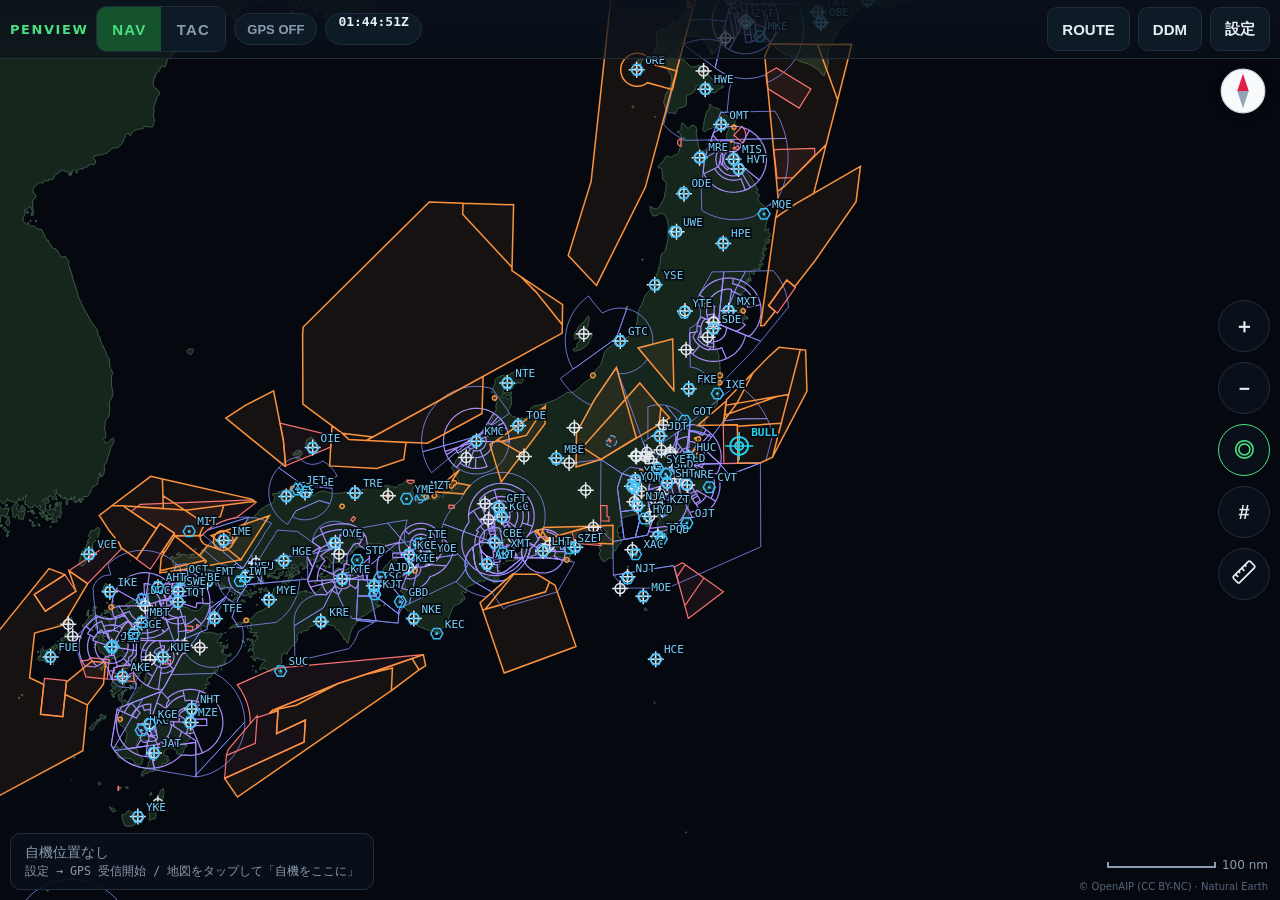
<file: index.html>
<!DOCTYPE html>
<html lang="ja">
<head>
  <meta charset="UTF-8" />
  <meta name="viewport" content="width=device-width, initial-scale=1, viewport-fit=cover, user-scalable=no" />
  <meta name="theme-color" content="#05090f" />
  <meta name="apple-mobile-web-app-capable" content="yes" />
  <meta name="apple-mobile-web-app-status-bar-style" content="black-translucent" />
  <title>PenView</title>
  <link rel="manifest" href="manifest.webmanifest" />
  <link rel="icon" href="icons/icon-192.png" />
  <link rel="apple-touch-icon" href="icons/icon-192.png" />
  <link rel="stylesheet" href="css/app.css" />
</head>
<body class="mode-nav">
  <div id="banner" class="banner hidden" role="alert"></div>

  <svg id="map" class="map" aria-label="地図">
    <g id="geo"></g>
    <g id="navgeo"></g>
    <g id="overlay"></g>
  </svg>

  <header class="topbar">
    <div class="brand">PENVIEW</div>
    <div class="seg" role="tablist" aria-label="モード">
      <button type="button" data-mode="NAV" role="tab">NAV</button>
      <button type="button" data-mode="TAC" role="tab">TAC</button>
    </div>
    <button type="button" id="gpsPill" class="pill" title="GPS">GPS OFF</button>
    <span id="clockPill" class="pill clock" title="時刻（TIME HACK 補正後）">--:--:--Z</span>
    <div class="spacer"></div>
    <button type="button" id="routeBtn" class="btn">ROUTE</button>
    <button type="button" id="coordBtn" class="btn" title="座標形式">DDM</button>
    <button type="button" id="settingsBtn" class="btn" aria-label="設定">設定</button>
  </header>

  <section id="dataPanel" class="data-panel" aria-live="polite"></section>

  <nav class="map-ctrl">
    <button type="button" id="zoomIn" class="btn round" aria-label="拡大">＋</button>
    <button type="button" id="zoomOut" class="btn round" aria-label="縮小">－</button>
    <button type="button" id="followBtn" class="btn round" aria-label="自機を中央に固定して Heading-up">◎</button>
    <button type="button" id="gridBtn" class="btn round" aria-label="グリッド表示">#</button>
    <button type="button" id="rulerBtn" class="btn round" aria-label="ルーラー（2点の方位・距離）"><svg viewBox="-12 -12 24 24" aria-hidden="true"><g transform="rotate(-45)"><rect x="-11" y="-4" width="22" height="8" rx="1.5"/><path d="M-7-4v3.5M-3-4v2M1-4v3.5M5-4v2"/></g></svg></button>
  </nav>

  <div class="scale"><div id="scaleBar" class="scale-bar"></div><span id="scaleLabel"></span></div>
  <button type="button" id="compass" class="compass" aria-label="方位（タップで North-up）"><svg viewBox="-20 -20 40 40" aria-hidden="true"><circle r="19"/><g id="compassNeedle"><path class="n" d="M0-15L5 0H-5Z"/><path class="s" d="M0 15L5 0H-5Z"/></g></svg></button>
  <div id="airacChip" class="airac-chip hidden" role="status"></div>
  <div id="cursorReadout" class="cursor-readout hidden" aria-label="カーソル位置の座標"></div>
  <div class="credit">© OpenAIP (CC BY-NC) · Natural Earth</div>

  <div id="directBar" class="direct-bar hidden" role="alert">
    <span>DIRECT ▶ <b id="directName"></b></span>
    <button type="button" id="directExec" class="btn primary">EXECUTE</button>
    <button type="button" id="directCancel" class="btn">CANCEL</button>
  </div>
  <div id="fuelPrompt" class="fuel-prompt hidden"><button type="button" id="fuelPromptText" class="btn"></button><button type="button" id="fuelPromptClose" class="btn" aria-label="閉じる">×</button></div>
  <div id="fuelAlert" class="fuel-alert hidden" role="alert"><b id="fuelAlertText"></b><button type="button" id="fuelAlertAck" class="btn">ACK</button></div>

  <aside id="infoSheet" class="sheet info" aria-label="地点情報"></aside>

  <aside id="dataSheet" class="sheet wide" aria-label="ルート・ログ・機体">
    <div class="sheet-head"><div class="tabs" role="tablist">
      <button type="button" data-tab="route">ルート</button><button type="button" data-tab="log">ログ</button>
      <button type="button" data-tab="aircraft">機体</button><button type="button" data-tab="points">ポイント</button><button type="button" data-tab="proc">手順</button>
    </div><button type="button" class="btn" data-close="dataSheet">閉じる</button></div>
    <div id="tab-route" class="tab-body"></div><div id="tab-log" class="tab-body"></div><div id="tab-aircraft" class="tab-body"></div>
    <div id="tab-points" class="tab-body"></div><div id="tab-proc" class="tab-body"></div>
  </aside>

  <aside id="settingsSheet" class="sheet settings" aria-label="設定">
    <div class="sheet-head"><h2>設定</h2><button type="button" class="btn" data-close="settingsSheet">閉じる</button></div>

    <section class="group">
      <h3>自機位置</h3>
      <div class="row">
        <button type="button" id="gpsToggle" class="btn primary">GPS 受信開始</button>
        <span id="gpsDetail" class="muted"></span>
      </div>
      <div class="row"><label><input type="checkbox" id="keepAwake" /> 画面を消さない（Wake Lock）</label><span id="wakeStatus" class="muted"></span></div>
      <div class="row wrap">
        <label>TRK°M <input id="simTrk" type="number" min="0" max="359" step="1" value="090" inputmode="numeric" /></label>
        <label>GS kt <input id="simGs" type="number" min="0" max="1200" step="10" value="420" inputmode="numeric" /></label>
        <label>ALT ft <input id="simAlt" type="number" min="0" max="60000" step="500" value="20000" inputmode="numeric" /></label>
        <button type="button" id="simToggle" class="btn">模擬飛行 開始</button>
      </div>
      <p class="muted">模擬飛行は地図中心（または自機位置）から開始します。PC での確認用。</p>
    </section>

    <section class="group">
      <h3>ブルズアイ</h3>
      <div class="row wrap">
        <label class="grow">位置 <input id="bullInput" type="text" placeholder="N3620.844 E14122.459 / MGRS" autocomplete="off" /></label>
        <label>名称 <input id="bullName" type="text" maxlength="12" /></label>
        <button type="button" id="bullApply" class="btn primary">設定</button>
      </div>
      <p id="bullStatus" class="muted"></p>
    </section>

    <section class="group">
      <h3>ルーラー</h3>
      <div class="row wrap">
        <label>吸い付く範囲 px <input id="rulerSnap" type="number" min="0" max="80" step="2" inputmode="numeric" /></label>
      </div>
      <p class="muted">端点を置く・動かすとき、この範囲内の NAVAID・WPT・STPT 等に吸い付きます（0＝吸い付かない）</p>
    </section>

    <section class="group">
      <h3>磁気偏差</h3>
      <div class="row wrap">
        <label><input type="radio" name="varMode" value="auto" /> 自動（国土地理院 2020.0）</label>
        <label><input type="radio" name="varMode" value="manual" /> 手動</label>
        <label>手動値 <input id="manualVar" type="number" step="0.1" min="-30" max="30" placeholder="W=-8" /></label>
      </div>
      <p id="varStatus" class="muted"></p>
    </section>

    <section class="group">
      <h3>時刻</h3>
      <div class="row wrap">
        <label><input type="radio" name="timeZone" value="Z" /> Zulu</label>
        <label><input type="radio" name="timeZone" value="JST" /> JST</label>
      </div>
      <div class="row wrap">
        <span class="muted">TIME HACK</span>
        <button type="button" class="btn sm" data-hack="-10">−10s</button><button type="button" class="btn sm" data-hack="-1">−1s</button>
        <button type="button" class="btn sm" data-hack="1">+1s</button><button type="button" class="btn sm" data-hack="10">+10s</button>
        <button type="button" class="btn sm" data-hack="0">リセット</button>
      </div>
      <p id="hackStatus" class="muted"></p>
    </section>

    <section class="group">
      <h3>座標へ移動</h3>
      <div class="row">
        <input id="gotoInput" class="grow" type="text" placeholder="DDM / DMS / DD / MGRS / B/E 045/30" autocomplete="off" />
        <button type="button" id="gotoBtn" class="btn">移動</button>
      </div>
      <p id="gotoStatus" class="muted"></p>
    </section>

    <section class="group">
      <h3>NAV データ（AIP・SUP・障害物・NOTAM）</h3>
      <div class="row wrap">
        <label class="btn primary">ファイルを読み込む<input type="file" id="navFile" accept=".zip,.kml,.xml" multiple hidden /></label>
        <label><input type="checkbox" id="navArea2" /> AREA2（空港周辺の詳細障害物）も読む</label>
      </div>
      <p class="muted">国土交通省の配布 zip をそのまま選べます（中の zip も展開）。KML・NOTAM（AIXM の XML）も可。同じ種類は新しいもので置き換え。</p>
      <p id="navStatus" class="muted"></p>
      <div id="navList"></div>
      <label><input type="checkbox" id="preferOfficial" /> 公式データがあれば OpenAIP の空域・障害物を隠す</label>
    </section>

    <section class="group">
      <h3>AIP の PDF（滑走路・SID/STAR）</h3>
      <div class="row wrap">
        <label class="btn primary">PDF・zip を読み込む<input type="file" id="aipFile" accept=".zip,.pdf" multiple hidden /></label>
      </div>
      <p class="muted">国土交通省の空港ごとの zip（AD2・SID・STAR の PDF）をそのまま選べます。AD2 から滑走路（L/R・末端・離陸側の端・標高）、SID・STAR・TRANSITION を RNAV は表から、従来型は説明文から読みます。読み取った内容を確かめてから取り込みます。</p>
      <div id="aipDefaults"></div>
      <p id="aipStatus" class="muted"></p>
      <div id="aipReview"></div>
      <div id="aipList"></div>
    </section>

    <section class="group">
      <h3>データの書き出し・読込</h3>
      <div id="ioRows"></div>
      <input type="file" id="ioFile" accept=".json,application/json" hidden />
      <p id="ioStatus" class="muted"></p>
    </section>

    <section class="group">
      <h3>レイヤー</h3>
      <div id="layerToggles" class="chips"></div>
      <h3>読み込んだデータ</h3>
      <div id="navToggles" class="chips"></div>
      <h3>空域の種類（OpenAIP）</h3>
      <div id="airspaceToggles" class="chips"></div>
    </section>

    <section class="group">
      <p id="aboutText" class="muted"></p>
    </section>
  </aside>

  <script src="version.js"></script>
  <script type="module" src="js/main.js"></script>
</body>
</html>
</file>
<file: css/app.css>
/* ==== app.css ==== コクピットでも読める暗色・高コントラスト。数字は等幅（tabular-nums） */
:root {
  --bg: #05090f;
  --panel: rgba(10, 17, 27, 0.92);
  --line: #1f2d3d;
  --text: #e6edf3;
  --muted: #8b9bb0;
  --accent: #4ade80;
  --warn: #facc15;
  --danger: #f87171;
  --tac: #22d3ee;
  --radius: 10px;
  --tap: 44px;
  font-family: -apple-system, "Hiragino Sans", "Noto Sans JP", system-ui, sans-serif;
  color: var(--text);
  background: var(--bg);
}

* { box-sizing: border-box; }
html, body { margin: 0; height: 100%; overflow: hidden; overscroll-behavior: none; }
body { -webkit-user-select: none; user-select: none; -webkit-tap-highlight-color: transparent; }
.hidden { display: none !important; }
.mono, .data-panel, .kv td { font-variant-numeric: tabular-nums; font-family: ui-monospace, "SF Mono", Menlo, Consolas, monospace; }
.muted { color: var(--muted); font-size: 13px; margin: 6px 0 0; }

/* ---- 地図 ---- */
.map { position: fixed; inset: 0; width: 100%; height: 100%; touch-action: none; display: block; background: var(--bg); }
.land { fill: #16261c; stroke: #3b5a46; stroke-width: 1; }
.as { fill: none; stroke-width: 1.2; }
.off { display: none; }
.as-ctr { stroke: #60a5fa; fill: rgba(96, 165, 250, 0.06); stroke-dasharray: 6 3; }
.as-tca { stroke: #a78bfa; }
.as-aca { stroke: #818cf8; stroke-width: 0.8; }
.as-pca { stroke: #6366f1; stroke-width: 0.8; stroke-dasharray: 2 4; }
.as-restricted { stroke: #f87171; fill: rgba(248, 113, 113, 0.07); }
.as-danger { stroke: #fb923c; fill: rgba(251, 146, 60, 0.07); stroke-width: 1.5; }
.as-info { stroke: #94a3b8; stroke-width: 0.8; }
.as-heli, .as-other { stroke: #64748b; stroke-width: 0.8; }
.as-glider { stroke: #84cc16; stroke-width: 0.8; }
.mode-tac .as { opacity: 0.35; }

#overlay text { font-size: 11px; fill: var(--text); paint-order: stroke; stroke: var(--bg); stroke-width: 3px; font-family: ui-monospace, Menlo, monospace; }
.apt circle { fill: none; stroke: #e2e8f0; stroke-width: 1.5; }
.apt path { stroke: #e2e8f0; stroke-width: 1.5; }
.apt.mil circle, .apt.mil path { stroke: #f472b6; }
.nav path { fill: none; stroke: #38bdf8; stroke-width: 1.5; }
.nav circle { fill: #38bdf8; }
.nav text { fill: #7dd3fc !important; }
.obs path { fill: none; stroke: #fbbf24; stroke-width: 1.2; }
.obs text { fill: #fbbf24 !important; font-size: 10px !important; }
.bull circle { fill: none; stroke: var(--tac); stroke-width: 2; }
.bull path { stroke: var(--tac); stroke-width: 1.5; }
.bull text { fill: var(--tac) !important; font-weight: 700; }
.bull-ring { fill: none; stroke: var(--tac); stroke-width: 1; opacity: 0.45; }
.bull-spoke { stroke: var(--tac); stroke-width: 1; opacity: 0.3; }
.bull-lbl { fill: var(--tac) !important; text-anchor: middle; }
.sel circle, .sel path { fill: none; stroke: var(--warn); stroke-width: 2; }
.own path { fill: var(--accent); stroke: #052e16; stroke-width: 1.5; }
.own.stale path { fill: var(--danger); }
.own-pred { stroke: var(--accent); stroke-width: 2; stroke-dasharray: 6 4; }

/* ---- 上部バー ---- */
.topbar {
  position: fixed; top: 0; left: 0; right: 0; z-index: 10;
  display: flex; align-items: center; gap: 8px;
  padding: calc(env(safe-area-inset-top) + 6px) 10px 6px;
  background: linear-gradient(var(--panel), rgba(10, 17, 27, 0.6));
  border-bottom: 1px solid var(--line);
}
.brand { font-weight: 800; letter-spacing: 0.12em; font-size: 13px; color: var(--accent); }
.spacer { flex: 1; }
.btn {
  min-height: var(--tap); min-width: var(--tap); padding: 0 14px;
  border: 1px solid var(--line); border-radius: var(--radius);
  background: #0f1a27; color: var(--text); font-size: 15px; font-weight: 600; cursor: pointer;
}
.btn:active { background: #18283a; }
.btn.primary { background: #14532d; border-color: #166534; }
.btn.active { border-color: var(--accent); color: var(--accent); }
.btn.round { border-radius: 50%; padding: 0; font-size: 20px; }
.seg { display: flex; border: 1px solid var(--line); border-radius: var(--radius); overflow: hidden; }
.seg button { min-height: var(--tap); min-width: 64px; border: 0; background: #0f1a27; color: var(--muted); font-weight: 800; font-size: 15px; letter-spacing: 0.08em; cursor: pointer; }
.seg button[aria-selected="true"] { background: #14532d; color: var(--accent); }
.mode-tac .seg button[aria-selected="true"] { background: #083344; color: var(--tac); }
.pill { min-height: 32px; padding: 0 12px; border-radius: 16px; border: 1px solid var(--line); background: #0f1a27; color: var(--muted); font-weight: 700; font-size: 13px; cursor: pointer; }
.pill[data-status="ok"] { color: var(--accent); border-color: #166534; }
.pill[data-status="sim"] { color: var(--warn); border-color: #854d0e; }
.pill[data-status="lost"], .pill[data-status="denied"] { color: var(--danger); border-color: #7f1d1d; }

/* ---- データパネル ---- */
.data-panel {
  position: fixed; left: 10px; bottom: calc(env(safe-area-inset-bottom) + 10px); z-index: 10;
  min-width: 300px; padding: 10px 14px; border: 1px solid var(--line); border-radius: var(--radius);
  background: var(--panel); pointer-events: none;
}
.dp-pos { font-size: 19px; font-weight: 700; color: var(--accent); }
.dp-big { font-size: 34px; font-weight: 800; color: var(--tac); line-height: 1.1; }
.dp-big b { display: block; font-size: 11px; color: var(--muted); letter-spacing: 0.1em; }
.dp-row { display: flex; gap: 18px; margin-top: 6px; font-size: 20px; font-weight: 700; }
.dp-row b { font-size: 11px; color: var(--muted); margin-right: 5px; letter-spacing: 0.08em; }
.dp-sub { margin-top: 4px; font-size: 12px; color: var(--muted); }
.dp-empty { color: var(--muted); font-size: 14px; font-family: inherit; }

/* ---- 地図の操作ボタン・縮尺 ---- */
.map-ctrl { position: fixed; right: 10px; top: 50%; transform: translateY(-50%); z-index: 10; display: flex; flex-direction: column; gap: 10px; }
.map-ctrl .btn { width: 52px; height: 52px; background: var(--panel); }
.scale { position: fixed; right: 12px; bottom: calc(env(safe-area-inset-bottom) + 28px); z-index: 5; display: flex; align-items: center; gap: 6px; font-size: 12px; color: var(--muted); }
.scale-bar { height: 6px; border: 2px solid var(--muted); border-top: 0; }
.credit { position: fixed; right: 12px; bottom: calc(env(safe-area-inset-bottom) + 8px); z-index: 5; font-size: 10px; color: #56657a; }
.cursor-readout {
  position: fixed; right: 12px; bottom: calc(env(safe-area-inset-bottom) + 50px); z-index: 9;
  padding: 3px 8px; border-radius: 6px; background: rgba(10, 17, 27, 0.75); border: 1px solid var(--line);
  font: 600 12px ui-monospace, Menlo, monospace; color: var(--warn); pointer-events: none;
}
.grid-line { fill: none; stroke: rgba(203, 213, 225, 0.22); stroke-width: 1; }
#overlay .grid-lbl { font-size: 10px; fill: #cbd5e1; }
.north-arrow { position: fixed; right: 18px; top: calc(env(safe-area-inset-top) + 70px); z-index: 10; width: 40px; height: 40px; border-radius: 50%; border: 2px solid var(--warn); color: var(--warn); display: grid; place-items: center; font-weight: 800; background: var(--panel); }

/* ---- シート（地点情報・設定） ---- */
.sheet {
  position: fixed; z-index: 20; top: calc(env(safe-area-inset-top) + 64px); right: 10px; bottom: 10px;
  width: min(420px, calc(100% - 20px)); overflow-y: auto; padding: 12px 16px 20px;
  border: 1px solid var(--line); border-radius: var(--radius); background: var(--panel);
  transform: translateX(calc(100% + 20px)); transition: transform 0.18s ease-out; user-select: text; -webkit-user-select: text;
}
.sheet.open { transform: none; }
.sheet-head { display: flex; align-items: center; justify-content: space-between; }
.sheet h2 { font-size: 17px; margin: 4px 0; }
.sheet h3 { font-size: 13px; color: var(--muted); margin: 14px 0 6px; letter-spacing: 0.06em; }
.sheet ul { margin: 0; padding-left: 18px; font-size: 14px; line-height: 1.5; }
.kv { width: 100%; border-collapse: collapse; margin-top: 8px; }
.kv th { text-align: left; color: var(--muted); font-size: 12px; font-weight: 600; padding: 6px 8px 6px 0; white-space: nowrap; vertical-align: top; }
.kv td { font-size: 15px; padding: 6px 0; }
.group { border-top: 1px solid var(--line); padding-top: 4px; margin-top: 10px; }
.row { display: flex; align-items: center; gap: 8px; margin-top: 8px; }
.row.wrap { flex-wrap: wrap; }
.actions .btn { flex: 1; }
label { font-size: 13px; color: var(--muted); display: inline-flex; align-items: center; gap: 6px; }
label.grow, .grow { flex: 1; }
input[type="text"], input[type="number"] {
  min-height: var(--tap); padding: 0 10px; border: 1px solid var(--line); border-radius: 8px;
  background: #07101a; color: var(--text); font-size: 16px; font-family: ui-monospace, Menlo, monospace; width: 100%;
}
input[type="number"] { width: 96px; }
input[type="radio"], input[type="checkbox"] { width: 20px; height: 20px; accent-color: var(--accent); }
.chips { display: flex; flex-wrap: wrap; gap: 8px; }
.chip { min-height: 38px; padding: 0 12px; border: 1px solid var(--line); border-radius: 19px; background: #0f1a27; color: var(--text); }

.banner { position: fixed; top: 0; left: 0; right: 0; z-index: 50; padding: 10px 14px; background: #b91c1c; color: #fff; font-weight: 700; text-align: center; }

/* ---- 縦長・狭い画面（スマホ） ---- */
@media (max-width: 640px) {
  .brand { display: none; }
  .seg button { min-width: 52px; }
  .data-panel { left: 8px; right: 8px; min-width: 0; }
  .dp-row { font-size: 17px; gap: 12px; }
  .sheet { top: auto; left: 0; right: 0; bottom: 0; width: 100%; max-height: 70%; border-radius: var(--radius) var(--radius) 0 0; transform: translateY(105%); }
  .sheet.open { transform: none; }
  .scale { bottom: calc(env(safe-area-inset-bottom) + 150px); }
  .credit { bottom: calc(env(safe-area-inset-bottom) + 132px); }
  .cursor-readout { bottom: calc(env(safe-area-inset-bottom) + 172px); }
}

/* ==== 0.2.0：ルート・航法表示 ==== */
.route-line { fill: none; stroke: #e2e8f0; stroke-width: 2; opacity: 0.8; }
.route-flown { fill: none; stroke: #64748b; stroke-width: 1.5; stroke-dasharray: 3 4; }
.route-active { fill: none; stroke: #e879f9; stroke-width: 3.5; }
.route-alt { fill: none; stroke: #fbbf24; stroke-width: 1.8; stroke-dasharray: 8 5; }
.direct-arm { fill: none; stroke: var(--warn); stroke-width: 2.5; stroke-dasharray: 5 5; }
.stpt circle { fill: var(--bg); stroke: #e2e8f0; stroke-width: 2; }
.stpt.active circle { stroke: #e879f9; fill: #e879f9; }
.stpt.active text { fill: #f5d0fe !important; font-weight: 700; }
.stpt.skip { opacity: 0.35; }
.stpt.alt circle { stroke: #fbbf24; }
.toc path { stroke: #4ade80; stroke-width: 3; }
.toc text { fill: #4ade80 !important; font-size: 10px !important; }
.upt path { fill: none; stroke: #c084fc; stroke-width: 1.8; }
.upt text { fill: #e9d5ff !important; }
.mode-tac .route-line, .mode-tac .route-alt, .mode-tac .stpt, .mode-tac .toc { opacity: 0.45; }

.pill.clock { color: var(--text); font-variant-numeric: tabular-nums; font-family: ui-monospace, Menlo, monospace; cursor: default; }
.dp-stpt { display: flex; align-items: baseline; gap: 10px; font-weight: 800; }
.dp-idx { font-size: 15px; color: #f0abfc; border: 1px solid #a21caf; border-radius: 6px; padding: 0 6px; }
.dp-name { font-size: 22px; color: #f5d0fe; }
.dp-dir { font-size: 12px; color: var(--warn); border: 1px solid #854d0e; border-radius: 4px; padding: 0 4px; }
.dp-fuel { display: flex; gap: 14px; margin-top: 4px; font-size: 16px; font-weight: 700; }
.dp-fuel b, .dp-sub b { font-size: 11px; color: var(--muted); margin-right: 4px; }
.dp-row.small { font-size: 15px; }
.dp-actions { display: flex; gap: 8px; margin-top: 8px; pointer-events: auto; }
.dp-actions .btn { flex: 1; min-width: 0; padding: 0 6px; }
.tos { font-weight: 800; margin-left: 8px; }
.tos.late { color: var(--danger); }
.tos.early { color: var(--warn); }
.tos.ok { color: var(--accent); }
.warn { color: var(--warn); }
.neg { color: var(--danger); }

.direct-bar { position: fixed; z-index: 30; top: calc(env(safe-area-inset-top) + 64px); left: 50%; transform: translateX(-50%);
  display: flex; align-items: center; gap: 10px; padding: 8px 12px; border: 2px solid var(--warn); border-radius: var(--radius); background: var(--panel); font-weight: 800; color: var(--warn); }
.fuel-prompt { position: fixed; z-index: 25; left: 10px; top: calc(env(safe-area-inset-top) + 64px); display: flex; gap: 6px; }
.fuel-prompt .btn { background: #422006; border-color: #a16207; color: #fde68a; }
.fuel-alert { position: fixed; z-index: 40; left: 0; right: 0; top: calc(env(safe-area-inset-top) + 56px); display: flex; justify-content: center; align-items: center; gap: 16px;
  padding: 10px; font-size: 26px; letter-spacing: 0.15em; color: #fff; }
.fuel-alert.joker { background: rgba(161, 98, 7, 0.92); animation: flash 1s steps(2) infinite; }
.fuel-alert.bingo { background: rgba(185, 28, 28, 0.95); animation: flash 0.6s steps(2) infinite; }
/* ACK 後は右上の小さな表示に縮める（DIRECT バーや燃料催促を覆わない） */
.fuel-alert.acked { animation: none; left: auto; right: 70px; font-size: 14px; letter-spacing: 0.08em; padding: 4px 10px; border-radius: 8px; gap: 8px; }
.fuel-alert.acked .btn { display: none; }
@keyframes flash { 50% { opacity: 0.35; } }

.sheet.wide { width: min(820px, calc(100% - 20px)); }
.tabs { display: flex; gap: 4px; flex-wrap: wrap; }
.tabs button { min-height: 40px; padding: 0 12px; border: 1px solid var(--line); border-radius: 8px; background: #0f1a27; color: var(--muted); font-weight: 700; cursor: pointer; }
.tabs button[aria-selected="true"] { color: var(--accent); border-color: #166534; }
.tab-body { padding-top: 6px; }
select { min-height: var(--tap); border: 1px solid var(--line); border-radius: 8px; background: #07101a; color: var(--text); font-size: 15px; padding: 0 8px; }
.btn.sm { min-height: 36px; min-width: 36px; padding: 0 8px; font-size: 14px; }
.btn.danger { color: var(--danger); }
.btn.unit { min-width: 68px; font-size: 13px; }
.spd { display: inline-flex; gap: 4px; }
.spd input { width: 84px; }
input.alt { width: 92px; }
table.pts { width: 100%; border-collapse: collapse; margin-top: 4px; }
table.pts td { padding: 4px; border-bottom: 1px solid var(--line); font-size: 14px; }
table.pts tr.active td { background: rgba(232, 121, 249, 0.12); }
table.pts tr.skip td { opacity: 0.4; text-decoration: line-through; }
.nowrap { white-space: nowrap; }
.log-wrap { overflow-x: auto; }
table.log { border-collapse: collapse; font: 13px ui-monospace, Menlo, monospace; font-variant-numeric: tabular-nums; min-width: 700px; width: 100%; }
table.log th { color: var(--muted); font-weight: 600; text-align: right; padding: 4px 6px; border-bottom: 1px solid var(--line); }
table.log td { text-align: right; padding: 5px 6px; border-bottom: 1px solid #142130; }
table.log td:first-child, table.log th:first-child { text-align: left; }
table.log tr.flown td { color: #64748b; }
table.log tr.active td { background: rgba(232, 121, 249, 0.14); }
table.log tr.alt td { color: #fde68a; }
table.log tr.sep td { color: var(--warn); text-align: left; padding-top: 10px; }
.totals td { font-size: 14px; }

.keypad { position: fixed; inset: 0; z-index: 60; background: rgba(0, 0, 0, 0.55); display: grid; place-items: center; }
.kp-box { width: min(360px, 94vw); padding: 14px; border: 1px solid var(--line); border-radius: 14px; background: #0b1520; }
.kp-title { color: var(--muted); font-weight: 700; }
.kp-display { margin: 8px 0 12px; padding: 10px; border-radius: 8px; background: #050b12; text-align: right; font: 800 36px ui-monospace, Menlo, monospace; color: var(--accent); }
.kp-unit { font-size: 16px; color: var(--muted); margin-left: 6px; }
.kp-grid { display: grid; grid-template-columns: repeat(3, 1fr); gap: 8px; }
.kp-grid button { min-height: 64px; border-radius: 10px; border: 1px solid var(--line); background: #13202f; color: var(--text); font-size: 26px; font-weight: 700; }
.kp-actions { display: flex; gap: 8px; margin-top: 10px; }
.kp-actions .btn { flex: 1; min-height: 56px; font-size: 18px; }

@media (max-width: 640px) {
  .pill.clock { display: none; }
  #routeBtn { padding: 0 8px; }
  .direct-bar { left: 8px; right: 8px; transform: none; justify-content: space-between; }
}

/* ==== 0.2.1：読み込みデータ・方位アイコン・横ずれ・BINGO ==== */
.nd { fill: none; stroke-width: 1.2; }
.nd-area { fill-rule: evenodd; }
.nd-aip-jsdf { stroke: #fb923c; fill: rgba(251, 146, 60, 0.06); stroke-width: 1.5; }
.nd-aip-civtrain { stroke: #facc15; stroke-dasharray: 5 3; }
.nd-aip-restricted { stroke: #f87171; fill: rgba(248, 113, 113, 0.08); }
.nd-aip-aca { stroke: #818cf8; }
.nd-aip-aca.nd-mil { stroke: #c084fc; }
.nd-aip-ctr { stroke: #60a5fa; stroke-dasharray: 6 3; fill: rgba(96, 165, 250, 0.05); }
.nd-aip-acc { stroke: #64748b; stroke-width: 0.8; stroke-dasharray: 2 3; }
.nd-aip-adiz { stroke: #2dd4bf; stroke-width: 1.6; stroke-dasharray: 10 4; }
.nd-aip-other-area { stroke: #94a3b8; stroke-width: 0.9; }
.nd-line.nd-aip-ats { stroke: #93c5fd; stroke-width: 1; }
.nd-line.nd-aip-rnav { stroke: #7dd3fc; stroke-width: 0.9; opacity: 0.8; }
.nd-line.nd-aip-direct { stroke: #a5b4fc; stroke-width: 0.9; }
.nd-line.nd-aip-direct.nd-tacan { stroke: #4ade80; stroke-width: 1.4; }
.nd-line.nd-aip-oceanic { stroke: #67e8f9; stroke-width: 0.9; stroke-dasharray: 6 4; }
.nd-line.nd-aip-other-area { stroke: #94a3b8; stroke-dasharray: 8 4; }
/* 臨時空域：JSDF 訓練空域（#fb923c）と同じ扱いで、線の色だけ同系色の濃淡で変える（SUP＝明るい橙、NOTAM＝濃い橙） */
.nd-sup-uas { stroke: #fbbf24; fill: rgba(251, 191, 36, 0.06); stroke-width: 1.2; stroke-dasharray: 5 4; }
.nd-sup-airspace { stroke: #fdba74; fill: rgba(253, 186, 116, 0.06); stroke-width: 1.5; }
.nd-notam-airspace { stroke: #ea580c; fill: rgba(234, 88, 12, 0.07); stroke-width: 1.5; }
.nd-obs-sup { stroke: #fbbf24; }
.mode-tac .nd-line, .mode-tac .nd-aip-acc { opacity: 0.4; }
.mode-tac .nd-area { opacity: 0.55; }
.wpt path { fill: none; stroke: #7dd3fc; stroke-width: 1.3; }
.wpt text { fill: #bae6fd !important; font-size: 10px !important; }
.vfr circle { fill: none; stroke: #a3e635; stroke-width: 1.3; }
.vfr text { fill: #d9f99d !important; font-size: 10px !important; }
.hold { fill: none; stroke: #7dd3fc; stroke-width: 1.2; stroke-dasharray: 3 2; }
.ndpt circle { fill: none; stroke: #fbbf24; stroke-width: 1.5; }
.obs.notam path { stroke: #f43f5e; }
#overlay .nd-lbl { font-size: 10px; fill: #cbd5e1; opacity: 0.85; }
#overlay .nd-lbl.line { fill: #93c5fd; }

.compass { position: fixed; right: 14px; top: calc(env(safe-area-inset-top) + 68px); z-index: 12; width: 46px; height: 46px; padding: 0; border: 0; border-radius: 50%; background: none; cursor: pointer; }
.compass svg { width: 100%; height: 100%; filter: drop-shadow(0 1px 3px rgba(0, 0, 0, 0.6)); }
.compass circle { fill: #f8fafc; stroke: #cbd5e1; stroke-width: 1; }
.compass .n { fill: #e11d48; }
.compass .s { fill: #94a3b8; }
.airac-chip { position: fixed; z-index: 12; left: 10px; bottom: calc(env(safe-area-inset-bottom) + 230px); padding: 4px 10px; border-radius: 8px; background: #7f1d1d; color: #fecaca; font-weight: 700; font-size: 12px; }

.xtk.warn { color: var(--warn); }
.xtk.bad { color: var(--danger); }
.dp-gates { display: flex; gap: 14px; margin-top: 4px; font-size: 15px; font-weight: 700; }
.dp-gates b { font-size: 11px; color: var(--muted); margin-right: 4px; }
.dp-gates small { font-size: 11px; color: var(--muted); margin-left: 2px; }
.gate.bad { color: var(--danger); }
.gate.passed { color: var(--muted); font-weight: 600; }

.pick-list { display: flex; flex-direction: column; gap: 8px; margin-top: 8px; }
.pick-item { text-align: left; justify-content: flex-start; }
.muted-btn { color: var(--muted); font-weight: 500; }
table.pts tr.sel td { background: rgba(34, 211, 238, 0.12); }
table.pts tr.sel td:first-child { box-shadow: inset 4px 0 #22d3ee; }
table.pts td.pick { cursor: pointer; }
.btn.act.on { color: #f0abfc; border-color: #a21caf; }
.legend { font-size: 12px; }
.io-row { border-bottom: 1px solid var(--line); padding-bottom: 6px; }
.zoom-wide .nd-line.nd-aip-rnav, .zoom-wide .nd-line.nd-aip-ats, .zoom-wide .nd-line.nd-aip-oceanic, .zoom-wide .nd-line.nd-conv { display: none; }

/* ==== 手順（SID/STAR/APP） ==== */
/* 手順の色（0.2.5）：WPT の水色・ルートの白・航法中の紫と見分けられる色 */
.proc { --pc: #4ade80; }
.proc.proc-transition { --pc: #2dd4bf; }
.proc.proc-star { --pc: #fb923c; }
.proc.proc-app { --pc: #fde047; }
#overlay .proc.on-route .proc-line { stroke-width: 2.6; }
#overlay .proc-wpt path { fill: none; stroke: var(--pc); stroke-width: 1.4; }
#overlay .proc-wpt text { fill: var(--pc) !important; font-size: 10px !important; font-weight: 600; }
/* ルートに入れた手順の点（STPT）は手順の色 */
.stpt.pp-sid circle { stroke: #4ade80; }
.stpt.pp-tr circle { stroke: #2dd4bf; }
.stpt.pp-star circle { stroke: #fb923c; }
.stpt.pp-app circle, .stpt.pp-ma circle { stroke: #fde047; }
.stpt.pp-sid text { fill: #bbf7d0 !important; }
.stpt.pp-tr text { fill: #99f6e4 !important; }
.stpt.pp-star text { fill: #fed7aa !important; }
.stpt.pp-app text, .stpt.pp-ma text { fill: #fef08a !important; }
#overlay .proc-line { fill: none; stroke: var(--pc); stroke-width: 2; stroke-linejoin: round; stroke-linecap: round; }
#overlay .proc-line.missed { stroke-dasharray: 8 6; opacity: 0.85; }
#overlay .proc.editing .proc-line { stroke-width: 3; filter: drop-shadow(0 0 3px rgba(0, 0, 0, 0.9)); }
#overlay .proc-fixmark { fill: none; stroke: var(--pc); stroke-width: 1.5; }
#overlay .proc-start { fill: none; stroke: var(--pc); stroke-width: 2; }
#overlay .proc-start.est { stroke-dasharray: 3 3; }
#overlay .proc-crs { font-size: 11px; font-weight: 700; fill: var(--pc); }
#overlay .proc-fix { font-size: 11px; font-weight: 700; fill: #f8fafc; }
#overlay .proc-alt, #overlay .proc-spd { font-size: 11px; fill: #f8fafc; }
#overlay .alt-bar { stroke: #f8fafc; stroke-width: 1.3; fill: none; }
#overlay .proc-leader { stroke: #94a3b8; stroke-width: 1; fill: none; }
#overlay .proc.editing [data-lbl] { cursor: move; text-decoration: underline dotted; }
.part-card { border: 1px solid var(--line); border-left: 4px solid #67e8f9; border-radius: 10px; padding: 8px; margin: 8px 0; }
.part-head { display: flex; align-items: center; gap: 6px; margin-bottom: 4px; }
.part-card label { display: flex; flex-direction: column; font-size: 12px; color: var(--muted); gap: 2px; }
.part-card input[type="number"] { width: 88px; }
.palette { margin: 6px 0 12px; }
ul.warn { margin: 6px 0; padding-left: 18px; }
/* 0.2.3 ルートで選んだ手順：航法中の区間はアクティブ区間の色で太く */
#overlay .proc-line.active { stroke: #e879f9; stroke-width: 3.5; }
.dp-actions .btn.phase-btn { flex: 0 0 auto; font-size: 11px; padding: 0 8px; background: #431407; border-color: #f97316; color: #fed7aa; font-weight: 800; }
.dp-fuel .divert.bad { color: var(--danger); }
.dp-fuel small { font-size: 11px; color: var(--muted); font-weight: 600; }
/* 0.2.5 DEP・DST の行の手順の選択 */
.pts tr.proc-pick-row td { padding-top: 0; border-top: none; }
.proc-pick { gap: 6px; }
.proc-pick label { font-size: 12px; display: flex; flex-direction: column; gap: 2px; }
.proc-pick select { max-width: 16em; }
/* 0.2.5 AIP の取り込み確認 */
.aip-review { border: 1px solid var(--line, #334155); border-radius: 8px; padding: 8px; margin: 6px 0; max-height: 60vh; overflow: auto; }
.aip-review h4 { margin: 8px 0 4px; }
.aip-row { display: flex; gap: 8px; align-items: flex-start; padding: 4px 0; border-bottom: 1px solid rgba(148, 163, 184, 0.15); }
.aip-row input { margin-top: 3px; }
.aip-review .small, .aip-review small { font-size: 11px; }
.aip-review .warn.small { color: #fbbf24; }
.aip-review .tag { font-size: 10px; border: 1px solid #f59e0b; color: #fbbf24; border-radius: 4px; padding: 0 4px; }
.aip-review details summary { cursor: pointer; padding: 4px 0; }
/* 0.2.6 ラジアルの点線（局 → 終点の DME。経路ではない見た目の補助） */
#overlay .proc-guide { fill: none; stroke: var(--pc); stroke-width: 1; stroke-dasharray: 2 4; opacity: 0.8; }
label.chk { display: flex; align-items: center; gap: 4px; font-size: 12px; }
/* 0.2.7 カーソル座標の上の B/E の行 */
.cursor-readout .cr-be { color: #7dd3fc; text-align: right; }
/* ルーラー（0.2.7） */
.map-ctrl #rulerBtn svg { width: 26px; height: 26px; fill: none; stroke: currentColor; stroke-width: 1.6; }
#overlay .ruler-line { stroke: #f472b6; stroke-width: 2.5; fill: none; }
#overlay .ruler-line.preview { stroke-dasharray: 6 5; }
#overlay .ruler-end circle { fill: rgba(244, 114, 182, .18); stroke: #f472b6; stroke-width: 2; }
#overlay .ruler-end circle.dot { fill: #f472b6; stroke: none; }
#overlay .ruler-end.drag circle { stroke-width: 3; fill: rgba(244, 114, 182, .35); }
#overlay .ruler-lbl rect { fill: rgba(8, 12, 20, .85); stroke: #f472b6; stroke-width: 1; }
#overlay .ruler-lbl text { fill: #fce7f3; stroke: none; font: 600 13px ui-monospace, Menlo, Consolas, monospace; }
/* チャートから読み込んで未確認の手順（0.2.7） */
.tag.unverified { font-size: 10px; border: 1px solid #ea580c; border-radius: 4px; padding: 0 4px; background: #7c2d12; color: #fed7aa; }
.verify-bar { display: flex; gap: 10px; align-items: center; justify-content: space-between; flex-wrap: wrap; padding: 8px 10px; margin: 6px 0; border: 1px solid #ea580c; border-radius: 8px; background: rgba(124, 45, 18, .35); color: #fed7aa; }
#overlay .proc-unv rect { fill: #7c2d12; stroke: #ea580c; stroke-width: 1; }
#overlay .proc-unv text { fill: #fed7aa; stroke: none; font-size: 10px; font-weight: 700; }
</file>
